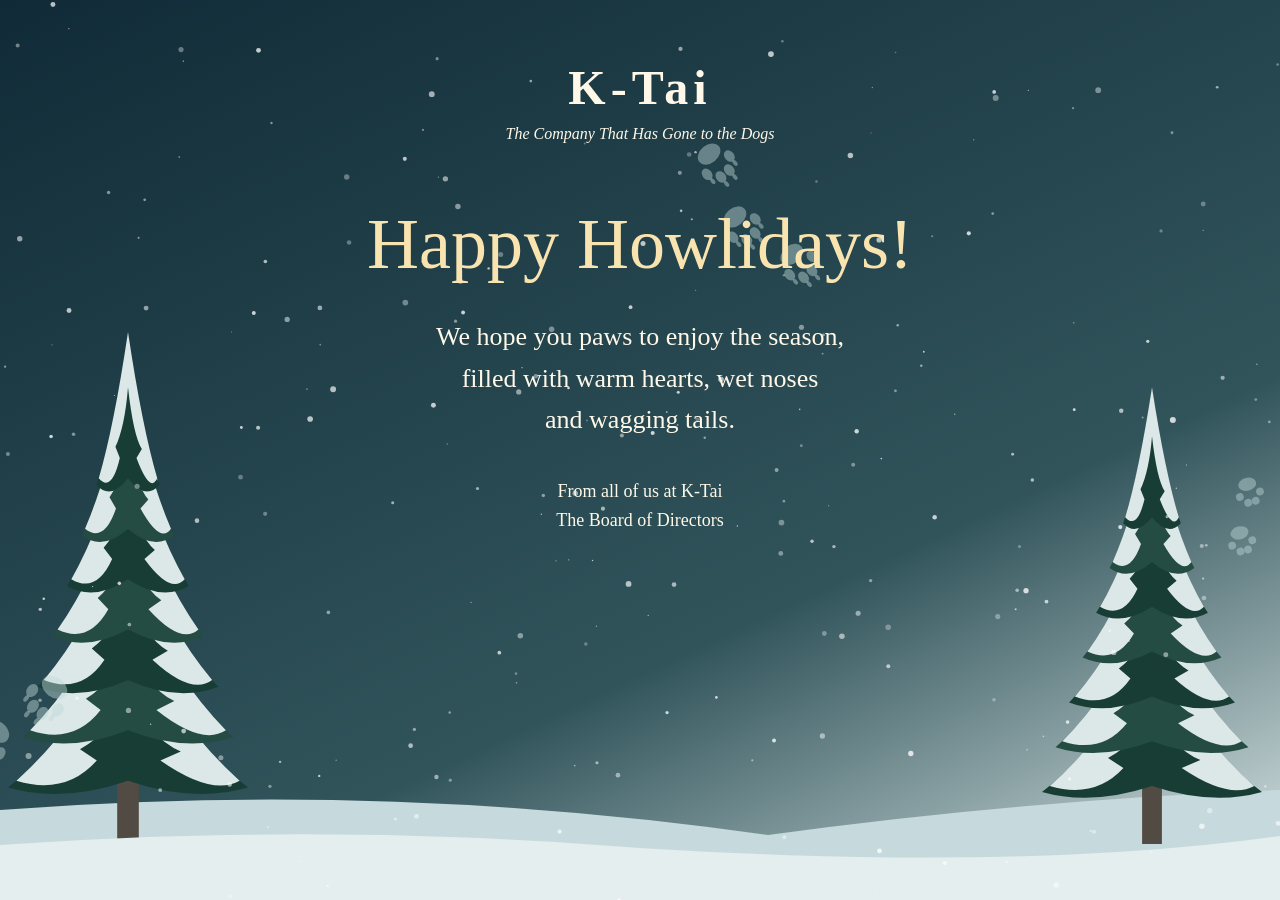
<file: index.html>
<!DOCTYPE html>
<html lang="en">

<head>
    <meta charset="UTF-8">
    <meta name="viewport" content="width=device-width, initial-scale=1.0">

    <title>Seasonal Greetings from K-Tai</title>

    <link rel="stylesheet" href="style.css">
    <script src="script.js" defer></script>
</head>

<body>

    <canvas id="winter-scene"></canvas>

    <main class="greeting">

        <header class="company">
            <h1>K-Tai</h1>
            <p>The Company That Has Gone to the Dogs</p>
        </header>

        <section class="message">
            <h2>Happy Howlidays!</h2>

            <p>
                We hope you paws to enjoy the season,<br>
                filled with warm hearts, wet noses<br>
                and wagging tails.
            </p>
        </section>

        <footer class="signature">
            <p>From all of us at K-Tai</p>
            <p>The Board of Directors</p>
        </footer>

    </main>

</body>

</html>
</file>
<file: style.css>
/* =========================
   GENERAL PAGE SETTINGS
   ========================= */

* {
    box-sizing: border-box;
}

body {
    margin: 0;
    min-height: 100vh;
    background: linear-gradient(
        155deg,
        #102b37 0%,
        #31545b 65%,
        #dce8e7 100%
    );
    color: #fff8e8;
    font-family: Georgia, serif;
    text-align: center;
}

/* =========================
   WINTER SCENE
   ========================= */

#winter-scene {
    position: fixed;
    inset: 0;
    width: 100%;
    height: 100%;
    pointer-events: none;
    z-index: 0;
}

/* =========================
   GREETING LAYOUT
   ========================= */

.greeting {
    position: relative;
    z-index: 1;
    max-width: 900px;
    margin: 0 auto;
    padding: 60px 20px 160px;
}

/* =========================
   COMPANY HEADER
   ========================= */

.company h1 {
    font-size: 48px;
    letter-spacing: 5px;
    margin: 0;
}

.company p {
    font-size: 16px;
    font-style: italic;
    margin-top: 10px;
}

/* =========================
   HOLIDAY MESSAGE
   ========================= */

.message {
    margin-top: 60px;
}

.message h2 {
    font-size: clamp(36px, 6vw, 72px);
    font-weight: normal;
    color: #f9e4b0;
    margin: 0 0 30px;
}

.message p {
    font-size: clamp(18px, 3vw, 26px);
    line-height: 1.6;
}

/* =========================
   SIGNATURE
   ========================= */

.signature {
    margin-top: 40px;
    font-size: 18px;
}

.signature p {
    margin: 8px 0;
}

/* =========================
   MOBILE DISPLAY
   ========================= */

@media (max-width: 600px) {
    .greeting {
        padding-top: 40px;
    }

    .company h1 {
        font-size: 36px;
    }

    .company p {
        font-size: 13px;
    }

    .message {
        margin-top: 40px;
    }

    .signature {
        font-size: 15px;
    }
}
</file>
